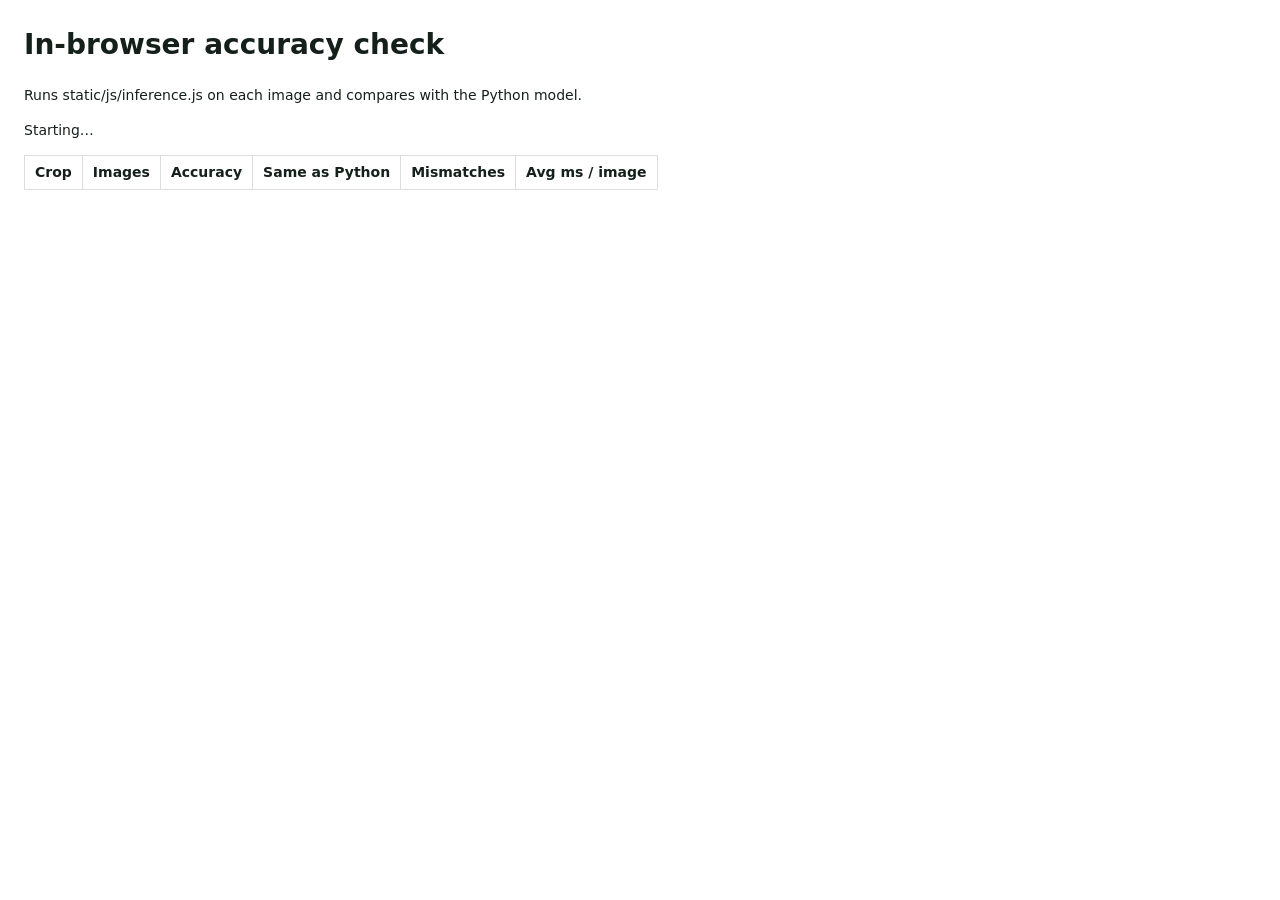
<file: tools/eval.html>
<!doctype html>
<html lang="en">
<head>
<meta charset="utf-8" />
<title>In-browser accuracy check</title>
<style>
  body { font: 14px/1.5 system-ui, sans-serif; margin: 24px; color: #13211a; }
  table { border-collapse: collapse; margin-top: 12px; }
  td, th { border: 1px solid #ddd; padding: 6px 10px; text-align: right; }
  th:first-child, td:first-child { text-align: left; }
  #log { white-space: pre-wrap; font-family: ui-monospace, monospace; font-size: 12px; color: #555; }
</style>
</head>
<body>
<h1>In-browser accuracy check</h1>
<p>Runs static/js/inference.js on each image and compares with the Python model.</p>
<p id="state">Starting…</p>
<table id="table"><tr><th>Crop</th><th>Images</th><th>Accuracy</th><th>Same as Python</th><th>Mismatches</th><th>Avg ms / image</th></tr></table>
<div id="log"></div>
<script type="module">
  const html = await (await fetch('/')).text();
  const config = JSON.parse(new DOMParser().parseFromString(html, 'text/html').getElementById('crop-config').textContent);
  const { createPredictor } = await import(config.inference_module);
  const manifest = await (await fetch('/__eval/manifest.json')).json();
  const params = new URLSearchParams(location.search);
  const limit = Number(params.get('limit')) || Infinity;
  const state = document.getElementById('state');
  const log = document.getElementById('log');
  const results = {};
  window.__evalResults = results;

  for (const crop of Object.keys(manifest)) {
    const page = crop === 'papaya' ? '/' : `/${crop}/`;
    const text = await (await fetch(page)).text();
    const cfg = JSON.parse(new DOMParser().parseFromString(text, 'text/html').getElementById('crop-config').textContent);
    const predictor = createPredictor(cfg);
    state.textContent = `Loading ${crop} model…`;
    await predictor.preload();
    const rows = manifest[crop].slice(0, limit);
    let correct = 0, same = 0, ms = 0;
    const mismatches = [];
    for (let i = 0; i < rows.length; i++) {
      const blob = await (await fetch(`/__eval/img/${crop}/${i}`)).blob();
      const t = performance.now();
      const r = await predictor.predict(blob);
      ms += performance.now() - t;
      if (r.index === rows[i].label) correct++;
      if (r.index === rows[i].ref) same++;
      else mismatches.push({ i, browser: cfg.classes[r.index], python: cfg.classes[rows[i].ref], conf: r.confidence.toFixed(1) });
      if (i % 25 === 0) state.textContent = `${crop}: ${i + 1}/${rows.length}`;
    }
    const n = rows.length;
    results[crop] = {
      n, accuracy: +(correct / n * 100).toFixed(2), agree: +(same / n * 100).toFixed(2),
      mismatches, ms: Math.round(ms / n),
    };
    const tr = document.createElement('tr');
    tr.innerHTML = `<td>${crop}</td><td>${n}</td><td>${results[crop].accuracy}%</td><td>${results[crop].agree}%</td><td>${mismatches.length}</td><td>${results[crop].ms}</td>`;
    document.getElementById('table').appendChild(tr);
    log.textContent += mismatches.map((m) => `${crop} #${m.i}: browser ${m.browser} (${m.conf}%) vs python ${m.python}`).join('\n') + '\n';
  }
  state.textContent = `Done. crossOriginIsolated=${self.crossOriginIsolated}, threads=${self.crossOriginIsolated ? Math.min(4, navigator.hardwareConcurrency) : 1}`;
  window.__evalDone = true;
</script>
</body>
</html>
</file>
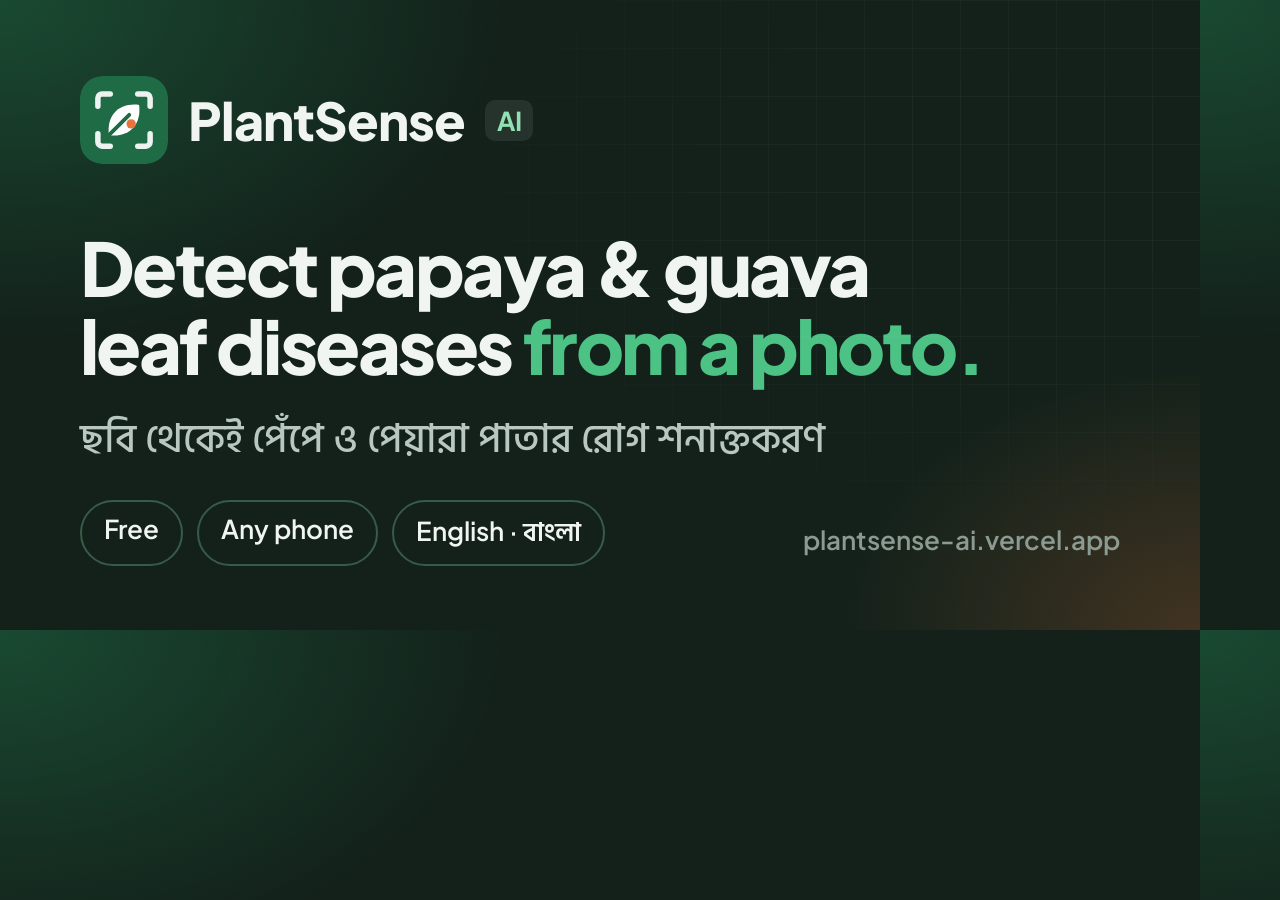
<file: tools/og-image.html>
<!doctype html>
<html lang="en">
<head>
<meta charset="utf-8" />
<!-- Rendered to static/images/og-image.png by tools/make_og_image.py (1200x630) -->
<link href="https://fonts.googleapis.com/css2?family=Plus+Jakarta+Sans:wght@600;700;800&family=Hind+Siliguri:wght@500;600&display=swap" rel="stylesheet" />
<style>
  html, body { margin: 0; width: 1200px; height: 630px; overflow: hidden; }
  body {
    font-family: "Plus Jakarta Sans", sans-serif;
    color: #f0f5f1;
    background:
      radial-gradient(70% 90% at 0% 0%, rgba(31,107,69,.55), transparent 60%),
      radial-gradient(50% 70% at 100% 100%, rgba(232,116,59,.22), transparent 60%),
      #13211a;
    padding: 76px 80px;
    box-sizing: border-box;
    position: relative;
  }
  body::before {
    content: ""; position: absolute; inset: 0;
    background-image:
      linear-gradient(to right, rgba(255,255,255,.04) 1px, transparent 1px),
      linear-gradient(to bottom, rgba(255,255,255,.04) 1px, transparent 1px);
    background-size: 48px 48px;
    -webkit-mask-image: radial-gradient(ellipse 70% 80% at 85% 30%, #000 20%, transparent 75%);
  }
  .brand { display: flex; align-items: center; gap: 20px; font-size: 52px; font-weight: 800; letter-spacing: -0.02em; }
  .brand svg { width: 88px; height: 88px; border-radius: 22px; }
  .ai { font-size: 26px; font-weight: 700; color: #8fe0b2; background: rgba(255,255,255,.08); padding: 4px 12px; border-radius: 10px; }
  h1 { margin: 64px 0 0; font-size: 74px; line-height: 1.06; font-weight: 800; letter-spacing: -0.035em; }
  h1 span { color: #4cc285; }
  .bn { margin-top: 22px; font-family: "Hind Siliguri", sans-serif; font-size: 40px; font-weight: 500; color: #b9c8bf; }
  .pills { position: absolute; left: 80px; bottom: 64px; display: flex; gap: 14px; }
  .pill { font-size: 26px; font-weight: 600; padding: 10px 22px; border: 2px solid rgba(143,224,178,.3); border-radius: 999px; }
  .pill .b { font-family: "Hind Siliguri", sans-serif; }
  .url { position: absolute; right: 80px; bottom: 74px; font-size: 26px; font-weight: 600; color: #8b9b91; }
</style>
</head>
<body>
  <div class="brand">
    <svg viewBox="0 0 32 32" xmlns="http://www.w3.org/2000/svg">
      <rect width="32" height="32" rx="8" fill="#1f6b45"/>
      <g fill="none" stroke="#fff" stroke-width="2" stroke-linecap="round" stroke-linejoin="round" opacity="0.92">
        <path d="M6.5 11V8a1.5 1.5 0 0 1 1.5-1.5h3"/><path d="M21 6.5h3a1.5 1.5 0 0 1 1.5 1.5v3"/>
        <path d="M25.5 21v3a1.5 1.5 0 0 1-1.5 1.5h-3"/><path d="M11 25.5H8a1.5 1.5 0 0 1-1.5-1.5v-3"/>
      </g>
      <path d="M10.5 21.5C9.6 14.2 14.2 9.6 21.5 10.5c.9 7.3-3.7 11.9-11 11Z" fill="#fff"/>
      <path d="M10.5 21.5l7.4-7.4" fill="none" stroke="#1f6b45" stroke-width="1.4" stroke-linecap="round"/>
      <circle cx="18.6" cy="17.4" r="1.7" fill="#e8743b"/>
    </svg>
    PlantSense <span class="ai">AI</span>
  </div>
  <h1>Detect papaya &amp; guava<br />leaf diseases <span>from a photo.</span></h1>
  <div class="bn">ছবি থেকেই পেঁপে ও পেয়ারা পাতার রোগ শনাক্তকরণ</div>
  <div class="pills">
    <div class="pill">Free</div>
    <div class="pill">Any phone</div>
    <div class="pill">English · <span class="b">বাংলা</span></div>
  </div>
  <div class="url">plantsense-ai.vercel.app</div>
</body>
</html>
</file>
